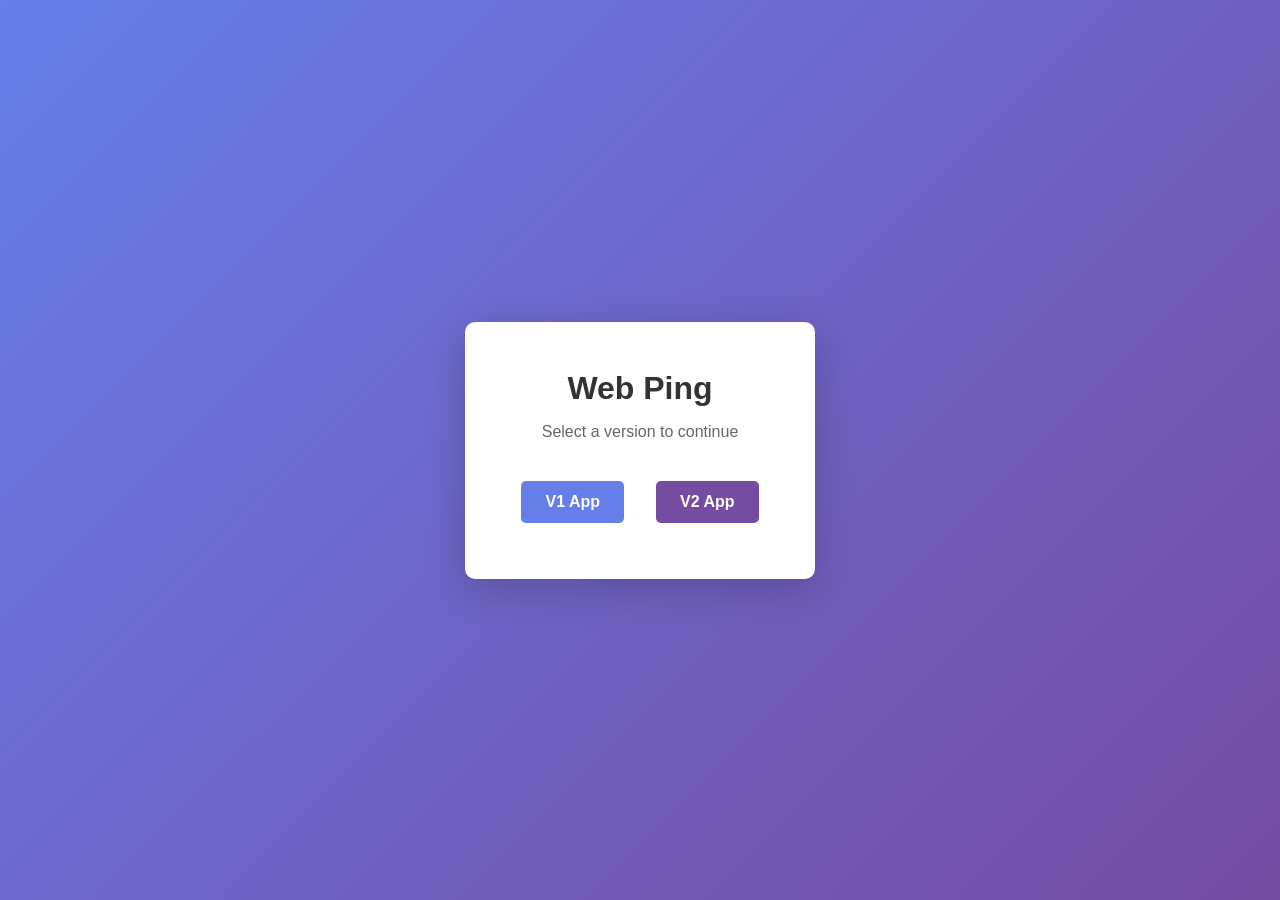
<file: index.html>
<!DOCTYPE html>
<html lang="en">
<head>
    <meta charset="UTF-8">
    <meta name="viewport" content="width=device-width, initial-scale=1.0">
    <title>Web Ping - Navigation</title>
    <style>
        * {
            margin: 0;
            padding: 0;
            box-sizing: border-box;
        }
        
        body {
            font-family: -apple-system, BlinkMacSystemFont, 'Segoe UI', Roboto, Oxygen, Ubuntu, Cantarell, sans-serif;
            background: linear-gradient(135deg, #667eea 0%, #764ba2 100%);
            min-height: 100vh;
            display: flex;
            align-items: center;
            justify-content: center;
        }
        
        .container {
            text-align: center;
            background: white;
            padding: 3rem;
            border-radius: 10px;
            box-shadow: 0 10px 40px rgba(0, 0, 0, 0.2);
        }
        
        h1 {
            color: #333;
            margin-bottom: 1rem;
        }
        
        p {
            color: #666;
            margin-bottom: 2rem;
        }
        
        .nav-links {
            display: flex;
            gap: 1rem;
            justify-content: center;
            flex-wrap: wrap;
        }
        
        .nav-links a {
            display: inline-block;
            padding: 0.75rem 1.5rem;
            margin: 0.5rem;
            border-radius: 5px;
            text-decoration: none;
            font-weight: 600;
            transition: all 0.3s ease;
        }
        
        .v1 {
            background: #667eea;
            color: white;
        }
        
        .v1:hover {
            background: #5568d3;
            transform: translateY(-2px);
        }
        
        .v2 {
            background: #764ba2;
            color: white;
        }
        
        .v2:hover {
            background: #62398b;
            transform: translateY(-2px);
        }
    </style>
</head>
<body>
    <div class="container">
        <h1>Web Ping</h1>
        <p>Select a version to continue</p>
        <div class="nav-links">
            <a href="src/v1/" class="v1">V1 App</a>
            <a href="src/v2/" class="v2">V2 App</a>
        </div>
    </div>
</body>
</html>
</file>
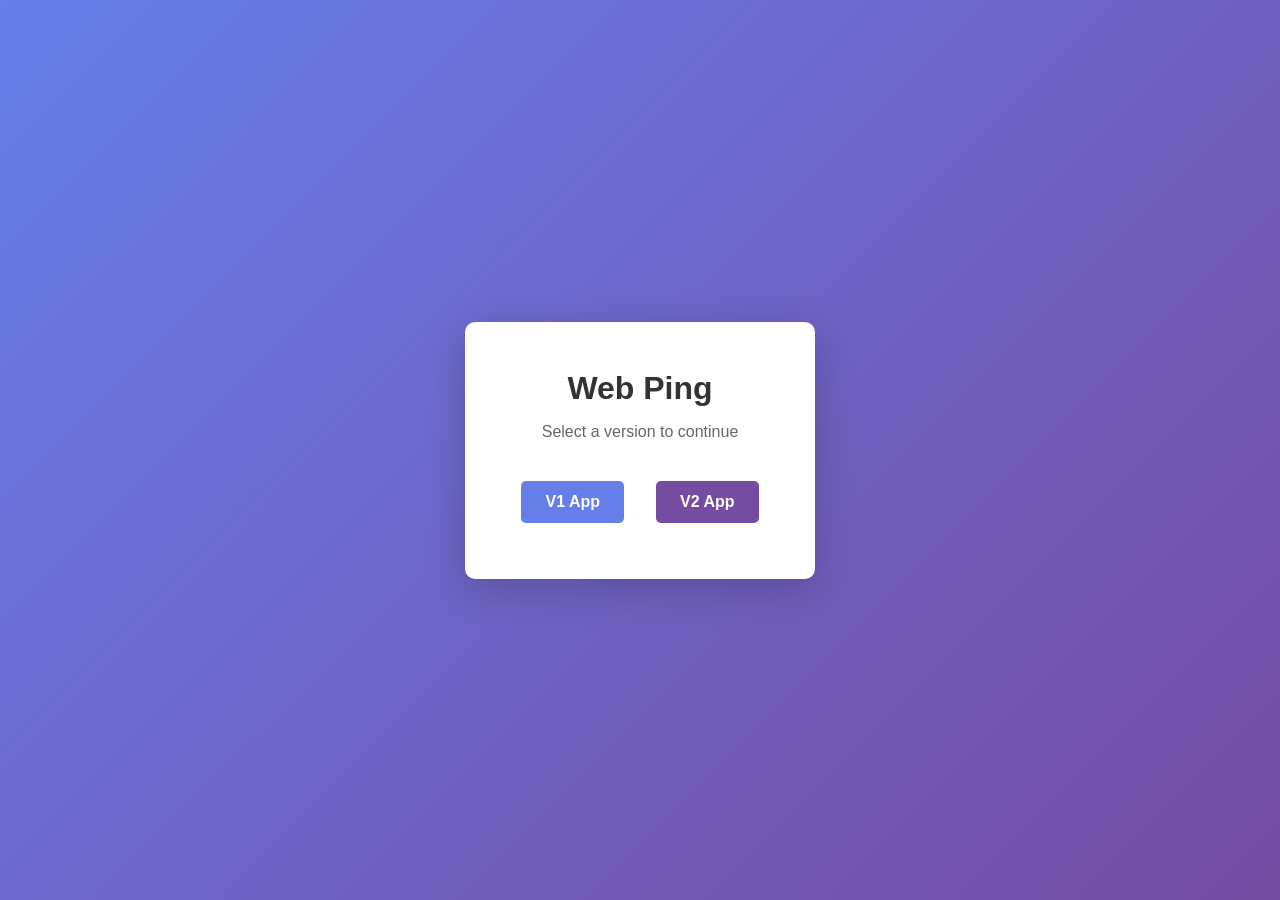
<file: src/index.html>
<!DOCTYPE html>
<html lang="en">
<head>
    <meta charset="UTF-8">
    <meta name="viewport" content="width=device-width, initial-scale=1.0">
    <title>Web Ping - Navigation</title>
    <style>
        * {
            margin: 0;
            padding: 0;
            box-sizing: border-box;
        }
        
        body {
            font-family: -apple-system, BlinkMacSystemFont, 'Segoe UI', Roboto, Oxygen, Ubuntu, Cantarell, sans-serif;
            background: linear-gradient(135deg, #667eea 0%, #764ba2 100%);
            min-height: 100vh;
            display: flex;
            align-items: center;
            justify-content: center;
        }
        
        .container {
            text-align: center;
            background: white;
            padding: 3rem;
            border-radius: 10px;
            box-shadow: 0 10px 40px rgba(0, 0, 0, 0.2);
        }
        
        h1 {
            color: #333;
            margin-bottom: 1rem;
        }
        
        p {
            color: #666;
            margin-bottom: 2rem;
        }
        
        .nav-links {
            display: flex;
            gap: 1rem;
            justify-content: center;
            flex-wrap: wrap;
        }
        
        .nav-links a {
            display: inline-block;
            padding: 0.75rem 1.5rem;
            margin: 0.5rem;
            border-radius: 5px;
            text-decoration: none;
            font-weight: 600;
            transition: all 0.3s ease;
        }
        
        .v1 {
            background: #667eea;
            color: white;
        }
        
        .v1:hover {
            background: #5568d3;
            transform: translateY(-2px);
        }
        
        .v2 {
            background: #764ba2;
            color: white;
        }
        
        .v2:hover {
            background: #62398b;
            transform: translateY(-2px);
        }
    </style>
</head>
<body>
    <div class="container">
        <h1>Web Ping</h1>
        <p>Select a version to continue</p>
        <div class="nav-links">
            <a href="./v1/" class="v1">V1 App</a>
            <a href="./v2/" class="v2">V2 App</a>
        </div>
    </div>
</body>
</html>
</file>
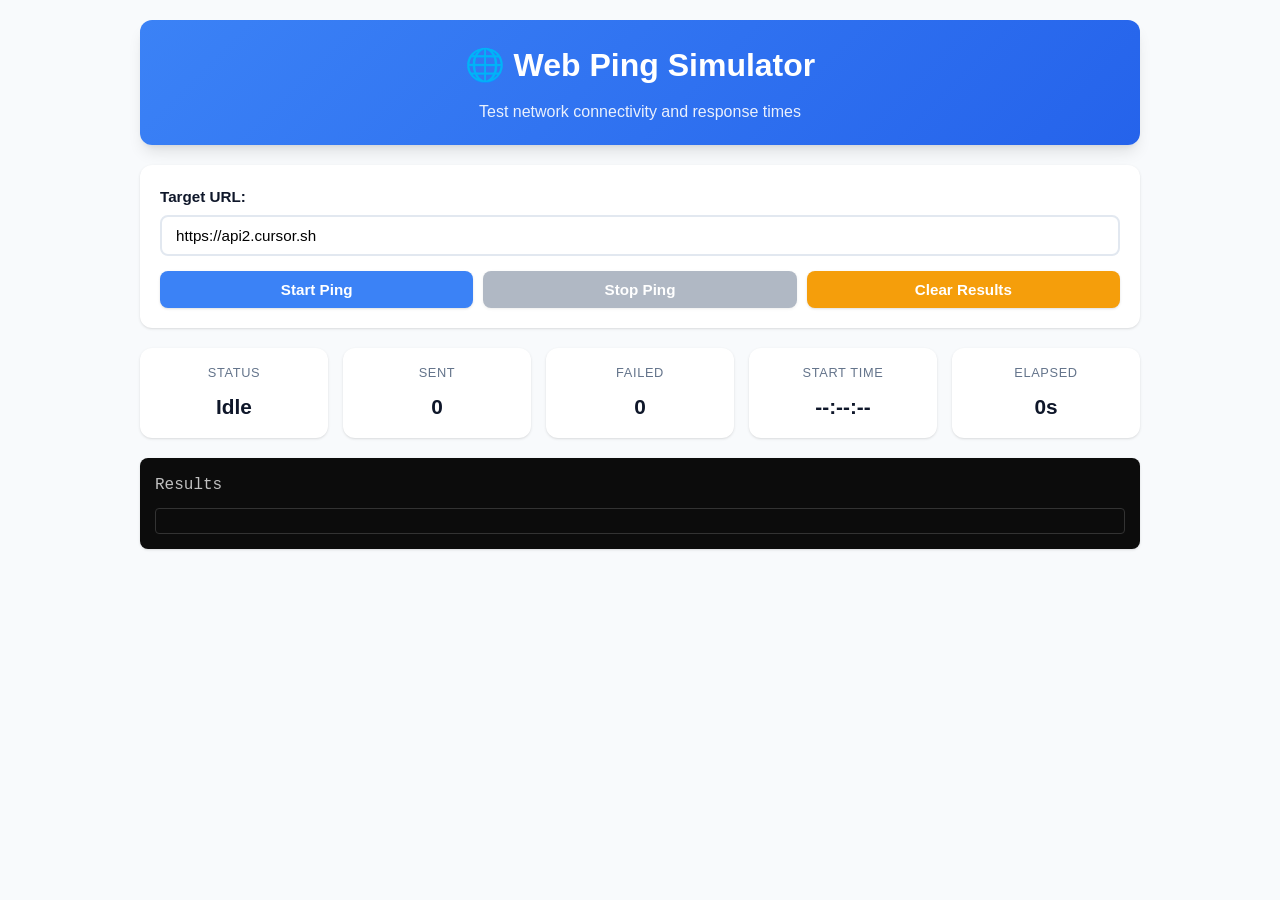
<file: v1/index.html>
<!DOCTYPE html>
<html lang="en">
<head>
    <meta charset="UTF-8">
    <meta name="viewport" content="width=device-width, initial-scale=1.0">
    <title>Web Ping Simulator</title>
    <link rel="stylesheet" href="styles.css">
</head>
<body>
    <div class="container">
        <header>
            <h1>🌐 Web Ping Simulator</h1>
            <p>Test network connectivity and response times</p>
        </header>

        <div class="controls">
            <div class="input-group">
                <label for="url-input">Target URL:</label>
                <input 
                    type="text" 
                    id="url-input" 
                    placeholder="https://example.com" 
                    value="https://api2.cursor.sh"
                >
            </div>

            <div class="button-group">
                <button id="start-btn" class="btn btn-primary">Start Ping</button>
                <button id="stop-btn" class="btn btn-secondary" disabled>Stop Ping</button>
                <button id="clear-btn" class="btn btn-tertiary">Clear Results</button>
            </div>
        </div>

        <div class="stats">
            <div class="stat-card">
                <div class="stat-label">Status</div>
                <div class="stat-value" id="status">Idle</div>
            </div>
            <div class="stat-card">
                <div class="stat-label">Sent</div>
                <div class="stat-value" id="sent-count">0</div>
            </div>
            <div class="stat-card">
                <div class="stat-label">Failed</div>
                <div class="stat-value" id="failed-count">0</div>
            </div>
            <div class="stat-card">
                <div class="stat-label">Start Time</div>
                <div class="stat-value" id="start-time">--:--:--</div>
            </div>
            <div class="stat-card">
                <div class="stat-label">Elapsed</div>
                <div class="stat-value" id="elapsed-time">0s</div>
            </div>
        </div>

        <div class="results">
            <h2>Results</h2>
            <div id="results-container" class="results-container"></div>
        </div>
    </div>

    <script src="script.js"></script>
</body>
</html>
</file>
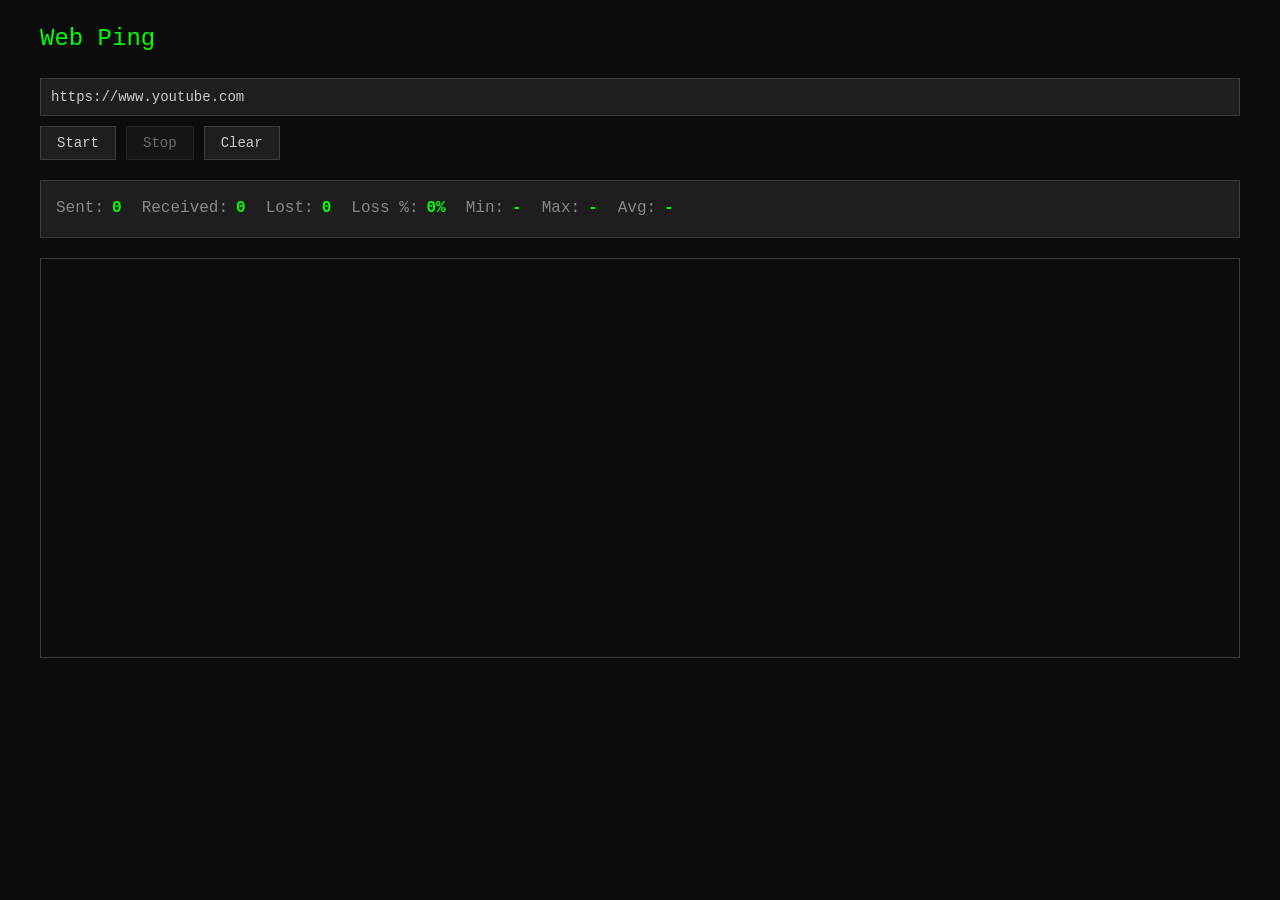
<file: v2/index.html>
<!DOCTYPE html>
<html lang="en">
<head>
    <meta charset="UTF-8">
    <meta name="viewport" content="width=device-width, initial-scale=1.0">
    <title>Web Ping</title>
    <link rel="stylesheet" href="style.css">
</head>
<body>
    <div class="container">
        <h1>Web Ping</h1>
        <div class="input-section">
            <input type="text" id="uriInput" placeholder="Enter URI (e.g., https://example.com)" value="https://www.youtube.com">
            <div class="controls">
                <button id="startBtn">Start</button>
                <button id="stopBtn" disabled>Stop</button>
                <button id="clearBtn">Clear</button>
            </div>
        </div>
        
        <div class="stats-section">
            <div class="stat-item">
                <span class="stat-label">Sent:</span>
                <span id="sentCount">0</span>
            </div>
            <div class="stat-item">
                <span class="stat-label">Received:</span>
                <span id="receivedCount">0</span>
            </div>
            <div class="stat-item">
                <span class="stat-label">Lost:</span>
                <span id="lostCount">0</span>
            </div>
            <div class="stat-item">
                <span class="stat-label">Loss %:</span>
                <span id="lossPercent">0%</span>
            </div>
            <div class="stat-item">
                <span class="stat-label">Min:</span>
                <span id="minTime">-</span>
            </div>
            <div class="stat-item">
                <span class="stat-label">Max:</span>
                <span id="maxTime">-</span>
            </div>
            <div class="stat-item">
                <span class="stat-label">Avg:</span>
                <span id="avgTime">-</span>
            </div>
        </div>

        <div class="output-section">
            <div id="output" class="output"></div>
        </div>
    </div>
    <script src="script.js"></script>
</body>
</html>
</file>
<file: v1/styles.css>
* {
    margin: 0;
    padding: 0;
    box-sizing: border-box;
}

:root {
    --primary-color: #3b82f6;
    --secondary-color: #64748b;
    --success-color: #22c55e;
    --error-color: #ef4444;
    --warning-color: #f59e0b;
    --bg-color: #f8fafc;
    --card-bg: #ffffff;
    --text-primary: #0f172a;
    --text-secondary: #64748b;
    --border-color: #e2e8f0;
    --shadow: 0 1px 3px 0 rgba(0, 0, 0, 0.1), 0 1px 2px -1px rgba(0, 0, 0, 0.1);
    --shadow-lg: 0 10px 15px -3px rgba(0, 0, 0, 0.1), 0 4px 6px -4px rgba(0, 0, 0, 0.1);
}

body {
    font-family: -apple-system, BlinkMacSystemFont, 'Segoe UI', Roboto, 'Helvetica Neue', Arial, sans-serif;
    background-color: var(--bg-color);
    color: var(--text-primary);
    line-height: 1.6;
    padding: 20px;
}

.container {
    max-width: 1000px;
    margin: 0 auto;
}

header {
    text-align: center;
    margin-bottom: 20px;
    padding: 20px;
    background: linear-gradient(135deg, var(--primary-color), #2563eb);
    border-radius: 12px;
    color: white;
    box-shadow: var(--shadow-lg);
}

header h1 {
    font-size: 2rem;
    margin-bottom: 8px;
}

header p {
    font-size: 1rem;
    opacity: 0.9;
}

.controls {
    background: var(--card-bg);
    padding: 20px;
    border-radius: 12px;
    box-shadow: var(--shadow);
    margin-bottom: 20px;
}

.input-group {
    margin-bottom: 15px;
}

.input-group label {
    display: block;
    margin-bottom: 6px;
    font-weight: 600;
    color: var(--text-primary);
    font-size: 0.95rem;
}

.input-group input {
    width: 100%;
    padding: 10px 14px;
    border: 2px solid var(--border-color);
    border-radius: 8px;
    font-size: 0.95rem;
    transition: all 0.3s ease;
}

.input-group input:focus {
    outline: none;
    border-color: var(--primary-color);
    box-shadow: 0 0 0 3px rgba(59, 130, 246, 0.1);
}

.button-group {
    display: flex;
    gap: 10px;
    margin-top: 15px;
}

.btn {
    flex: 1;
    padding: 10px 20px;
    border: none;
    border-radius: 8px;
    font-size: 0.95rem;
    font-weight: 600;
    cursor: pointer;
    transition: all 0.3s ease;
    box-shadow: var(--shadow);
}

.btn:hover:not(:disabled) {
    transform: translateY(-2px);
    box-shadow: var(--shadow-lg);
}

.btn:active:not(:disabled) {
    transform: translateY(0);
}

.btn:disabled {
    opacity: 0.5;
    cursor: not-allowed;
}

.btn-primary {
    background-color: var(--primary-color);
    color: white;
}

.btn-primary:hover:not(:disabled) {
    background-color: #2563eb;
}

.btn-secondary {
    background-color: var(--secondary-color);
    color: white;
}

.btn-secondary:hover:not(:disabled) {
    background-color: #475569;
}

.btn-tertiary {
    background-color: var(--warning-color);
    color: white;
}

.btn-tertiary:hover:not(:disabled) {
    background-color: #d97706;
}

.stats {
    display: grid;
    grid-template-columns: repeat(auto-fit, minmax(140px, 1fr));
    gap: 15px;
    margin-bottom: 20px;
}

.stat-card {
    background: var(--card-bg);
    padding: 15px;
    border-radius: 12px;
    box-shadow: var(--shadow);
    text-align: center;
    transition: transform 0.3s ease;
}

.stat-card:hover {
    transform: translateY(-4px);
    box-shadow: var(--shadow-lg);
}

.stat-label {
    font-size: 0.8rem;
    color: var(--text-secondary);
    margin-bottom: 6px;
    font-weight: 500;
    text-transform: uppercase;
    letter-spacing: 0.05em;
}

.stat-value {
    font-size: 1.3rem;
    font-weight: 700;
    color: var(--text-primary);
}

.results {
    background: #0c0c0c;
    padding: 15px;
    border-radius: 8px;
    box-shadow: var(--shadow);
}

.results h2 {
    margin-bottom: 10px;
    color: #c0c0c0;
    font-family: 'Consolas', 'Courier New', monospace;
    font-size: 1rem;
    font-weight: normal;
}

.results-container {
    max-height: 350px;
    overflow-y: auto;
    border: 1px solid #333;
    border-radius: 4px;
    padding: 12px;
    background-color: #0c0c0c;
    font-family: 'Consolas', 'Courier New', monospace;
    font-size: 0.85rem;
    line-height: 1.4;
}

.results-container::-webkit-scrollbar {
    width: 8px;
}

.results-container::-webkit-scrollbar-track {
    background: #1a1a1a;
    border-radius: 4px;
}

.results-container::-webkit-scrollbar-thumb {
    background: #404040;
    border-radius: 4px;
}

.results-container::-webkit-scrollbar-thumb:hover {
    background: #505050;
}

.result-item {
    padding: 2px 0;
    margin-bottom: 0;
    background: transparent;
    border: none;
    animation: fadeIn 0.2s ease;
}

.result-item.error {
    background: transparent;
}

@keyframes fadeIn {
    from {
        opacity: 0;
    }
    to {
        opacity: 1;
    }
}

.result-time {
    display: none;
}

.result-message {
    font-size: 0.9rem;
    color: #c0c0c0;
    font-weight: normal;
    font-family: 'Consolas', 'Courier New', monospace;
}

.result-message.success {
    color: #0f0;
}

.result-message.error {
    color: #f55;
}

.result-details {
    display: none;
}

@media (max-width: 768px) {
    header h1 {
        font-size: 2rem;
    }

    .button-group {
        flex-direction: column;
    }

    .stats {
        grid-template-columns: repeat(2, 1fr);
    }
}
</file>
<file: v2/style.css>
* {
    margin: 0;
    padding: 0;
    box-sizing: border-box;
}

body {
    font-family: 'Consolas', 'Monaco', 'Courier New', monospace;
    background-color: #0c0c0c;
    color: #cccccc;
    padding: 20px;
    line-height: 1.6;
}

.container {
    max-width: 1200px;
    margin: 0 auto;
}

h1 {
    color: #00ff00;
    margin-bottom: 20px;
    font-size: 24px;
    font-weight: normal;
}

.input-section {
    margin-bottom: 20px;
}

#uriInput {
    width: 100%;
    padding: 10px;
    background-color: #1e1e1e;
    border: 1px solid #3c3c3c;
    color: #cccccc;
    font-family: 'Consolas', 'Monaco', 'Courier New', monospace;
    font-size: 14px;
    margin-bottom: 10px;
}

#uriInput:focus {
    outline: none;
    border-color: #00ff00;
}

.controls {
    display: flex;
    gap: 10px;
}

button {
    padding: 8px 16px;
    background-color: #1e1e1e;
    border: 1px solid #3c3c3c;
    color: #cccccc;
    font-family: 'Consolas', 'Monaco', 'Courier New', monospace;
    font-size: 14px;
    cursor: pointer;
    transition: all 0.2s;
}

button:hover:not(:disabled) {
    background-color: #2e2e2e;
    border-color: #00ff00;
    color: #00ff00;
}

button:disabled {
    opacity: 0.5;
    cursor: not-allowed;
}

.stats-section {
    display: flex;
    flex-wrap: wrap;
    gap: 20px;
    margin-bottom: 20px;
    padding: 15px;
    background-color: #1e1e1e;
    border: 1px solid #3c3c3c;
}

.stat-item {
    display: flex;
    gap: 8px;
}

.stat-label {
    color: #888888;
}

.stat-item span:last-child {
    color: #00ff00;
    font-weight: bold;
}

.output-section {
    background-color: #0c0c0c;
    border: 1px solid #3c3c3c;
    padding: 15px;
    min-height: 400px;
    max-height: 400px;
    overflow-y: auto;
}

.output {
    font-family: 'Consolas', 'Monaco', 'Courier New', monospace;
    font-size: 13px;
    white-space: pre-wrap;
    word-wrap: break-word;
}

.ping-line {
    margin-bottom: 2px;
    line-height: 1.4;
}

.ping-success {
    color: #cccccc;
}

.ping-error {
    color: #ff4444;
}

.ping-timeout {
    color: #ffaa00;
}

.ping-summary {
    color: #00ff00;
    margin-top: 10px;
    padding-top: 10px;
    border-top: 1px solid #3c3c3c;
}

/* Scrollbar styling for dark theme */
.output-section::-webkit-scrollbar {
    width: 12px;
}

.output-section::-webkit-scrollbar-track {
    background: #1e1e1e;
}

.output-section::-webkit-scrollbar-thumb {
    background: #3c3c3c;
    border-radius: 6px;
}

.output-section::-webkit-scrollbar-thumb:hover {
    background: #4c4c4c;
}
</file>
